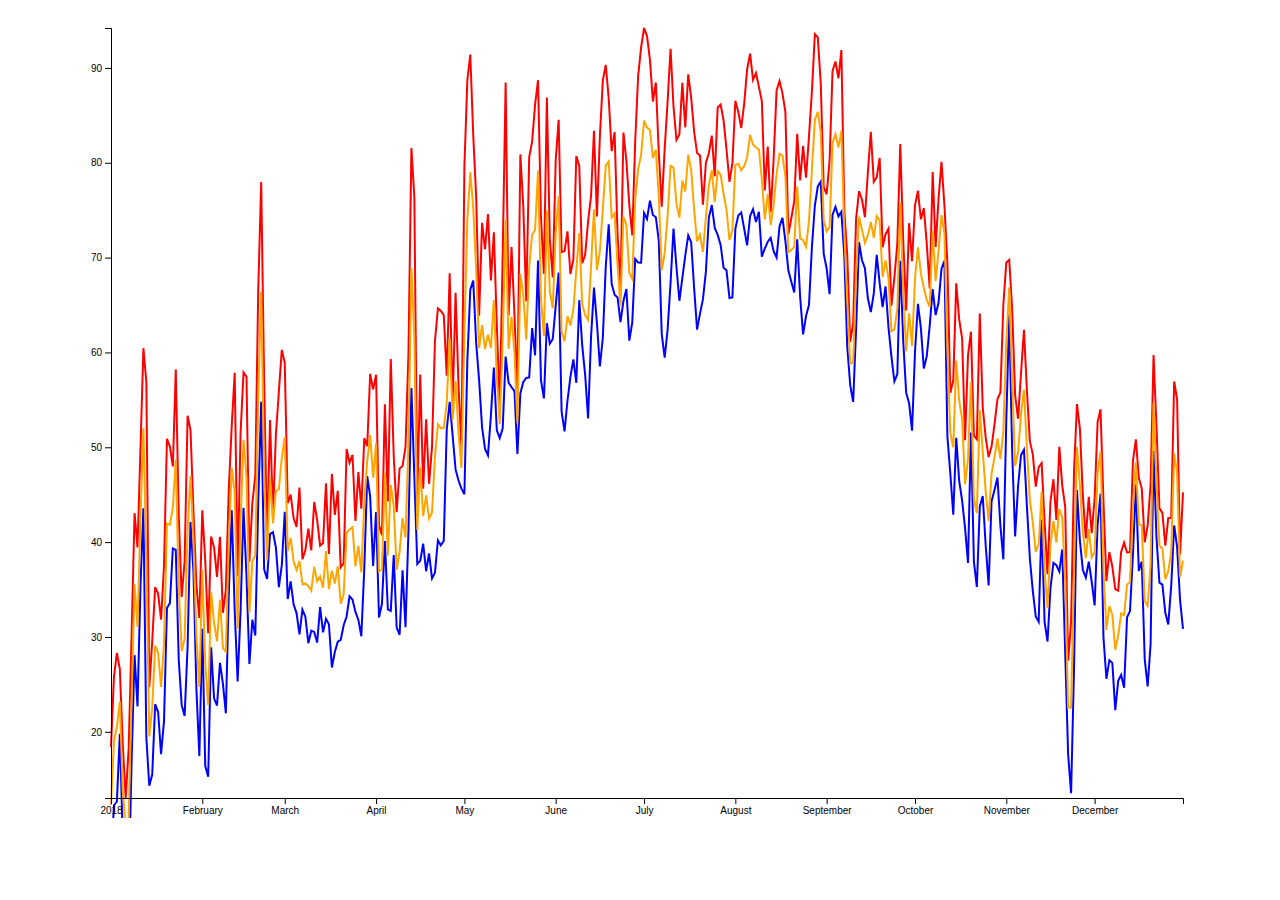
<file: lab 1/index.html>
<!DOCTYPE html>
<html lang="en">

<head>
  <meta charset="UTF-8">
  <meta http-equiv="X-UA-Compatible" content="IE=edge">
  <meta name="viewport" content="width=device-width, initial-scale=1.0">
  <title>Min-Max temperature</title>
  <style>
    .lineChart {
      margin-left: 5%;
    };
  </style>
</head>

<body>
  <div id="wrapper" class="lineChart"></div>
  <script src="./d3.v6.js"></script>
  <script src="./chart.js"></script>
</body>


</html>
</file>
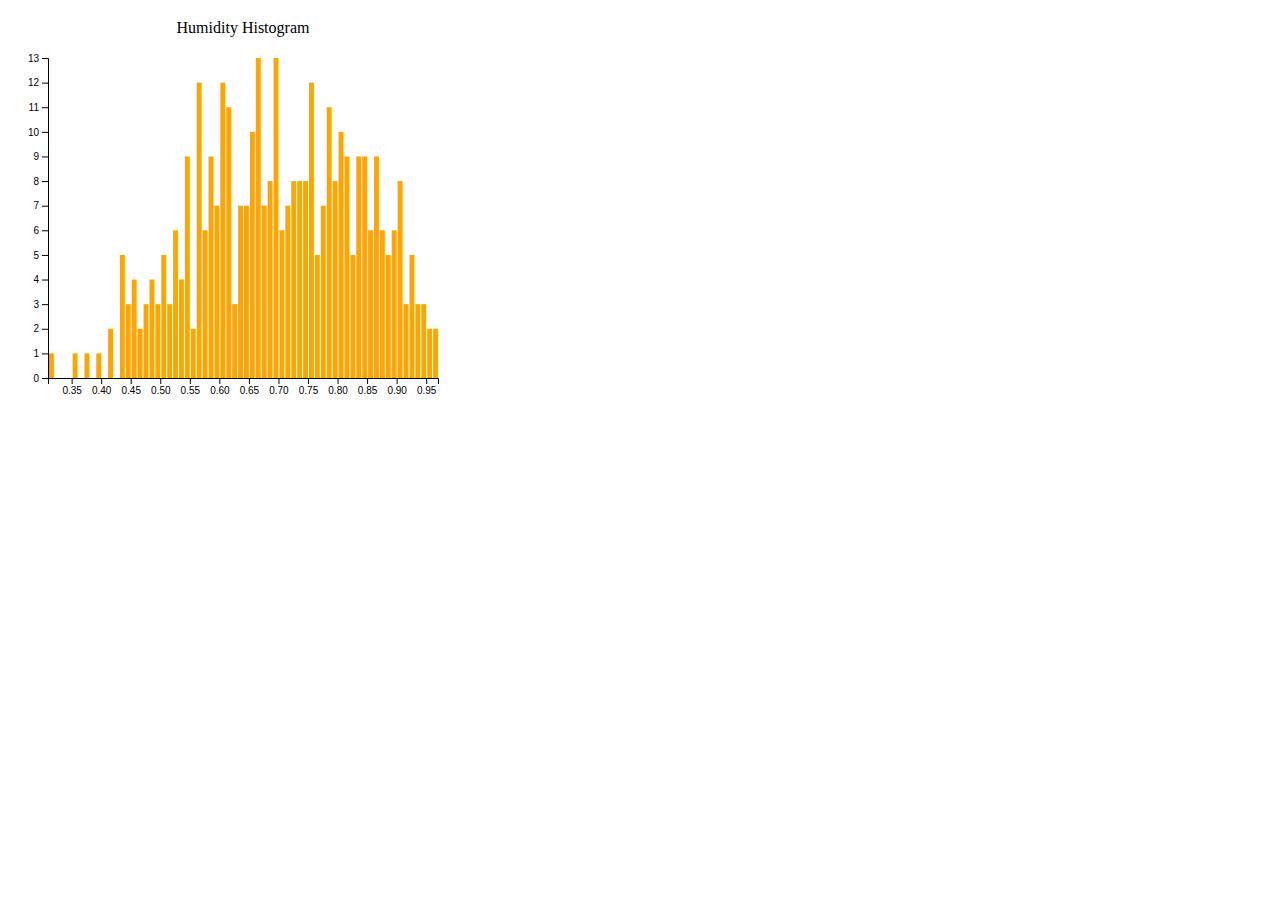
<file: lab 3/index.html>
<!DOCTYPE html>
<html lang="en">

<head>
    <meta charset="UTF-8">
    <meta http-equiv="X-UA-Compatible" content="IE=edge">
    <meta name="viewport" content="width=device-width, initial-scale=1.0">
    <script src="https://d3js.org/d3.v6.js"></script>
    <title>Histogram</title>
  </head>
  <body>
    <div id="wrapper"></div>
    <script src="./d3.v6.js"></script>
    <!-- <script src="./bar.js"></script> -->
    <script src="./hist_source.js"></script>


  </body>
</html>
</file>
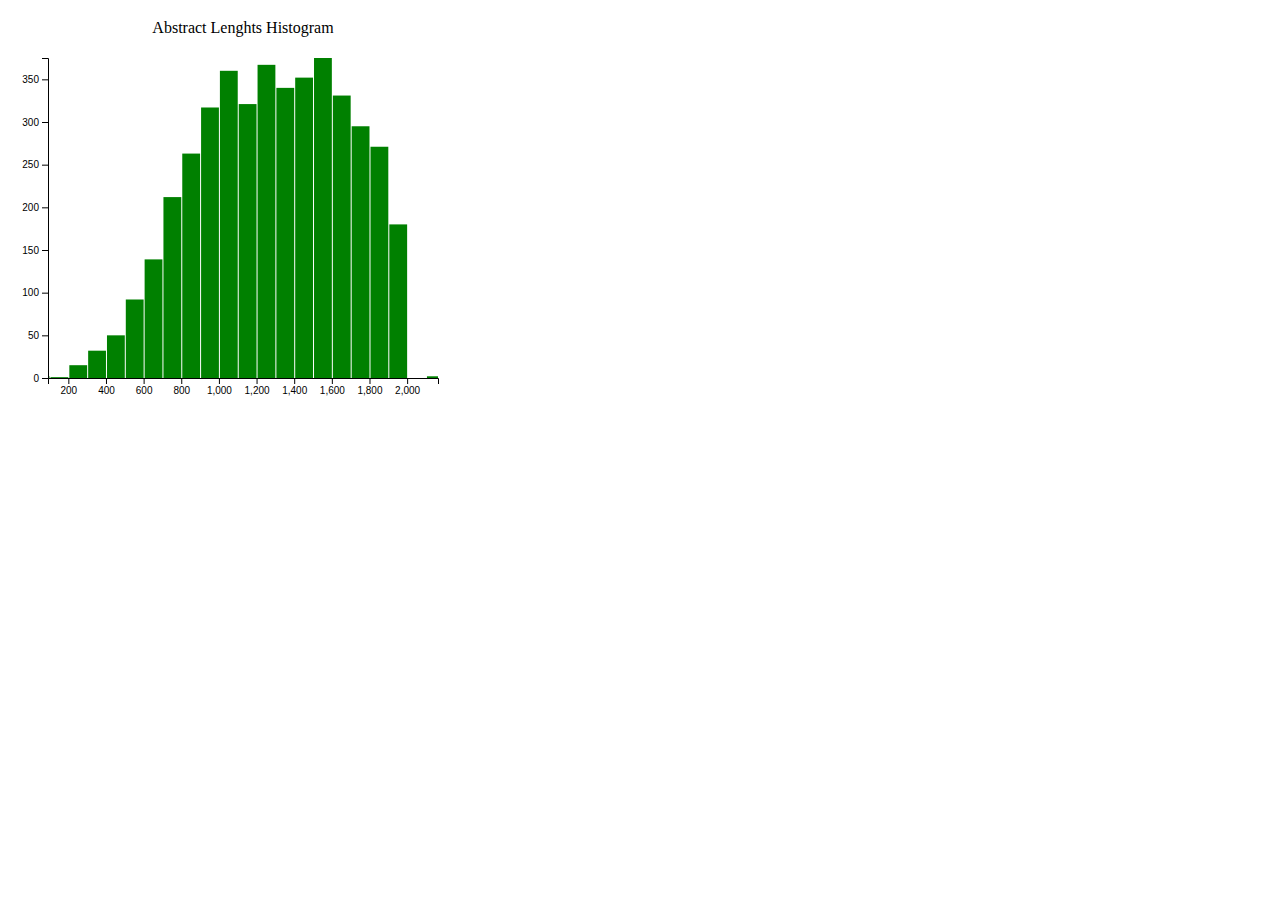
<file: lab 4/index.html>
<!DOCTYPE html>
<html lang="en">

<head>
    <meta charset="UTF-8">
    <meta http-equiv="X-UA-Compatible" content="IE=edge">
    <meta name="viewport" content="width=device-width, initial-scale=1.0">
    <script src="https://d3js.org/d3.v6.js"></script>
    <title>Histogram</title>
  </head>
  <body>
    <div id="wrapper"></div>
    <script src="./d3.v6.js"></script>
    <!-- <script src="./bar.js"></script> -->
    <script src="./histogram.js"></script>


  </body>
</html>
</file>
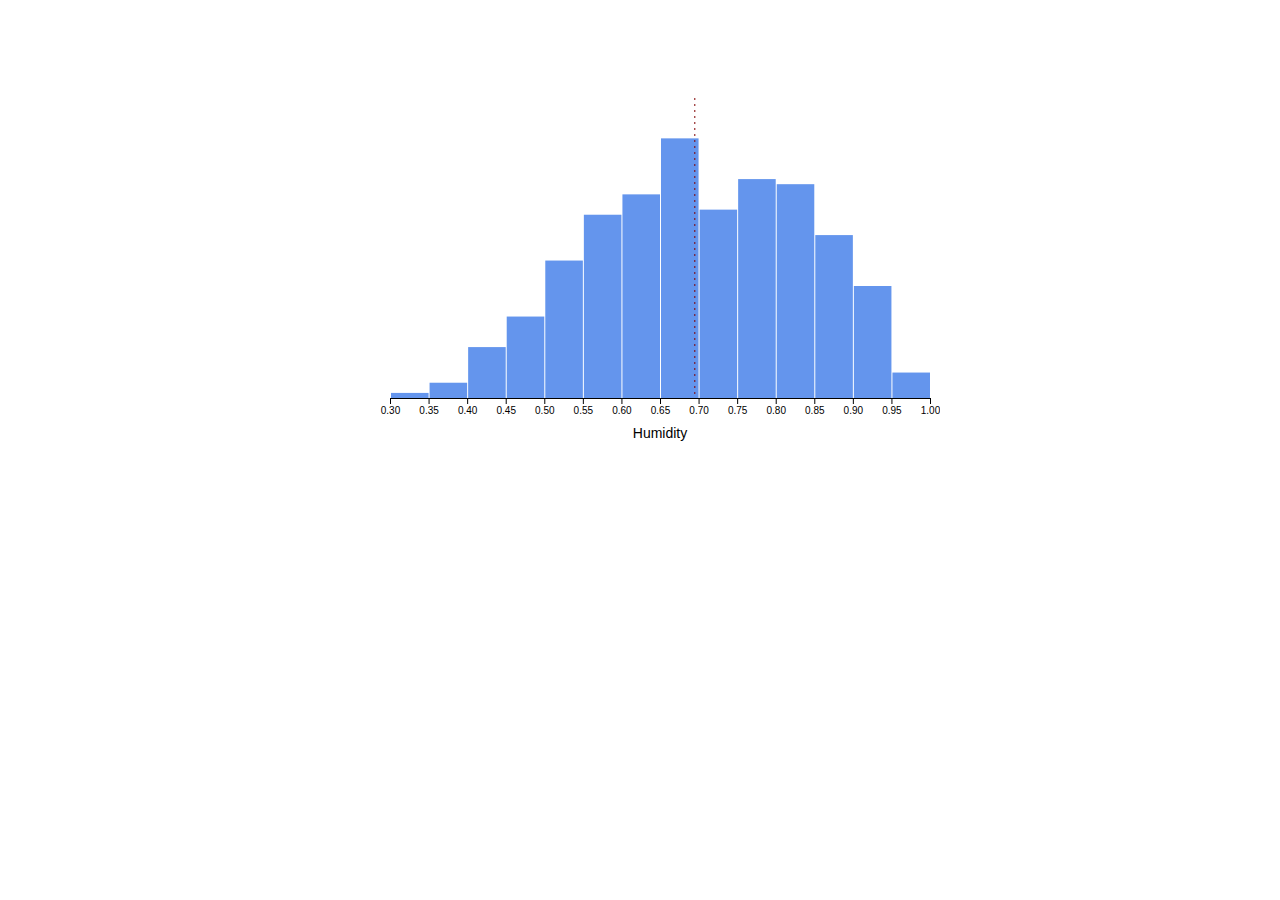
<file: lab 6/bars/index.html>
<!DOCTYPE html>
<html lang="en">
    <head>
        <link rel="stylesheet" href="./styles.css"></link>
        <title>My Updating Chart</title>
    </head>
    <body>
        <div id="wrapper" class="wrapper">

            <div id="tooltip" class="tooltip">
                <div class="tooltip-range">
                    Humidity: <span id="range"></span>
                </div>
                <div class="tooltip-value">
                    <span id="count"></span> days
                </div>
            </div>

        </div>

        <script src="d3.v6.js"></script>
        <script src="bars.js"></script>
    </body>

</html>
</file>
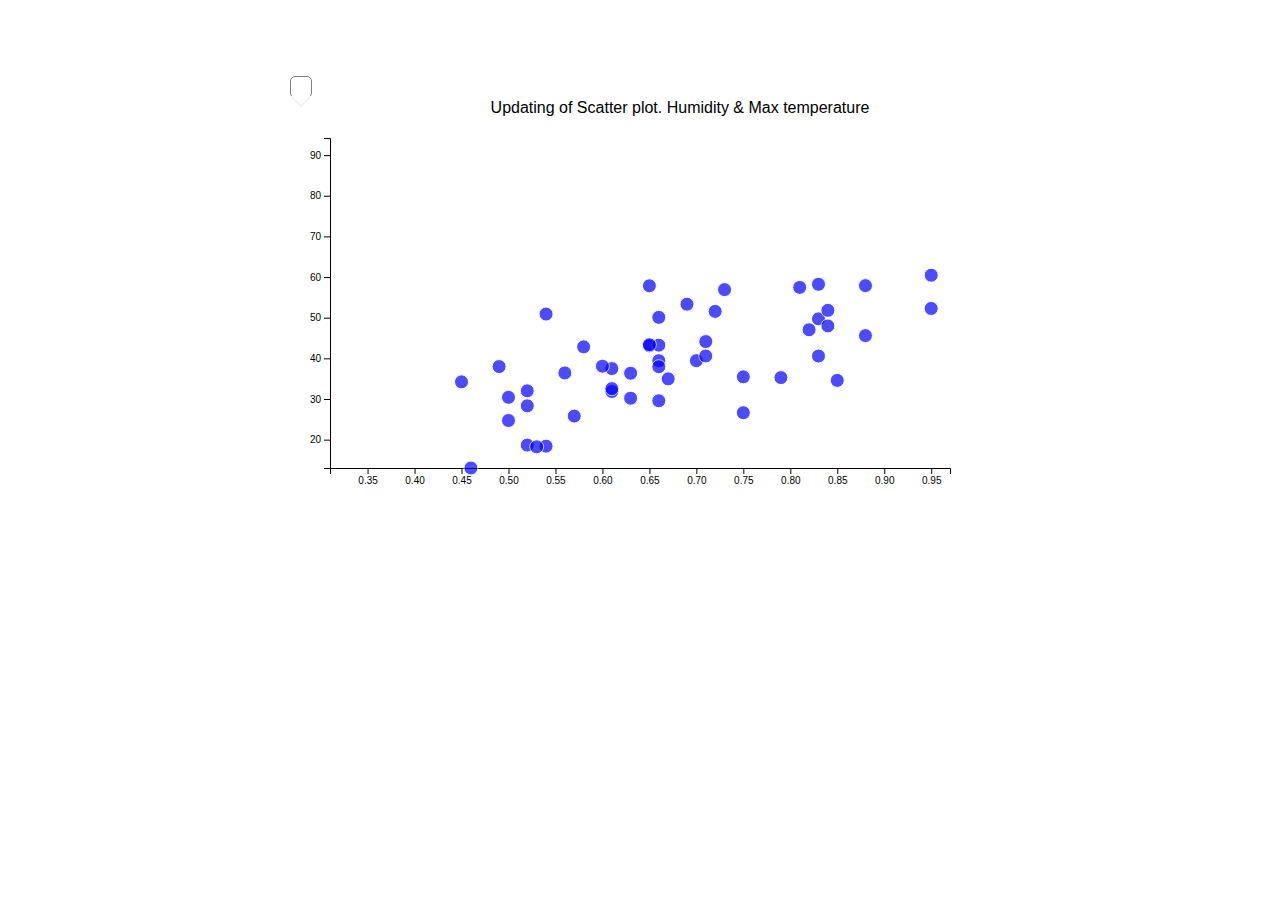
<file: lab 6/scatter/index.html>
<!DOCTYPE html>
<html lang="en">
    <head>
        <link rel="stylesheet" href="./styles.css"></link>
        <title>My Updating Scatter plot</title>
    </head>
    <body>
        <div id="wrapper" class="wrapper">

            <div id="tooltip" class="tooltip">
                <div class="tooltip-range">
                    Humidity: <span id="range"></span>
                </div>
                <div class="tooltip-value">
                    <span id="count"></span> days
                </div>
            </div>

        </div>

        <script src="d3.v6.js"></script>
        <script src="scatter.js"></script>
    </body>

</html>
</file>
<file: lab 6/bars/styles.css>
.wrapper {
    position: relative;
}

.bin rect {
    fill: cornflowerblue;
}

.bin rect:hover {
    fill: purple;
}

.bin text {
    text-anchor: middle;
    fill: darkgrey;
    font-size: 12px;
    font-family: sans-serif;
}

.mean {
    stroke: maroon;
    stroke-dasharray: 2px 4px;
}

.x-axis-label {
    fill: black;
    font-size: 1.4em;
    text-transform: capitalize;
}

body {
    display: flex;
    justify-content: center;
    padding: 5em 2em;
    font-family: sans-serif;
}

.tooltip {
    opacity: 0;
    position: absolute;
    top: -12px;
    left: 0;
    padding: 0.6em 1em;
    background: #fff;
    text-align: center;
    border: 1px solid #ddd;
    z-index: 10;
    transition: all 0.2s ease-out;
    pointer-events: none;
}

.tooltip:before {
    content: '';
    position: absolute;
    bottom: 0;
    left: 50%;
    width: 12px;
    height: 12px;
    background: white;
    border: 1px solid #ddd;
    border-top-color: transparent;
    border-left-color: transparent;
    transform: translate(-50%, 50%) rotate(45deg);
    transform-origin: center center;
    z-index: 10;
}

.tooltip-range {
    margin-bottom: 0.2em;
    font-weight: 600;
}
</file>
<file: lab 6/scatter/styles.css>
.wrapper {
    position: relative;
}

.bin rect {
    fill: cornflowerblue;
}

.bin rect:hover {
    fill: purple;
}

.bin text {
    text-anchor: middle;
    fill: darkgrey;
    font-size: 12px;
    font-family: sans-serif;
}

.mean {
    stroke: maroon;
    stroke-dasharray: 2px 4px;
}

.x-axis-label {
    fill: black;
    font-size: 1.4em;
    text-transform: capitalize;
}

body {
    display: flex;
    justify-content: center;
    padding: 5em 2em;
    font-family: sans-serif;
}

.tooltip {
    opacity: 0;
    position: absolute;
    top: -12px;
    left: 0;
    padding: 0.6em 1em;
    background: #fff;
    text-align: center;
    border: 1px solid #ddd;
    z-index: 10;
    transition: all 0.2s ease-out;
    pointer-events: none;
}

.tooltip:before {
    content: '';
    position: absolute;
    bottom: 0;
    left: 50%;
    width: 12px;
    height: 12px;
    background: white;
    border: 1px solid #ddd;
    border-top-color: transparent;
    border-left-color: transparent;
    transform: translate(-50%, 50%) rotate(45deg);
    transform-origin: center center;
    z-index: 10;
}

.tooltip-range {
    margin-bottom: 0.2em;
    font-weight: 600;
}
</file>
